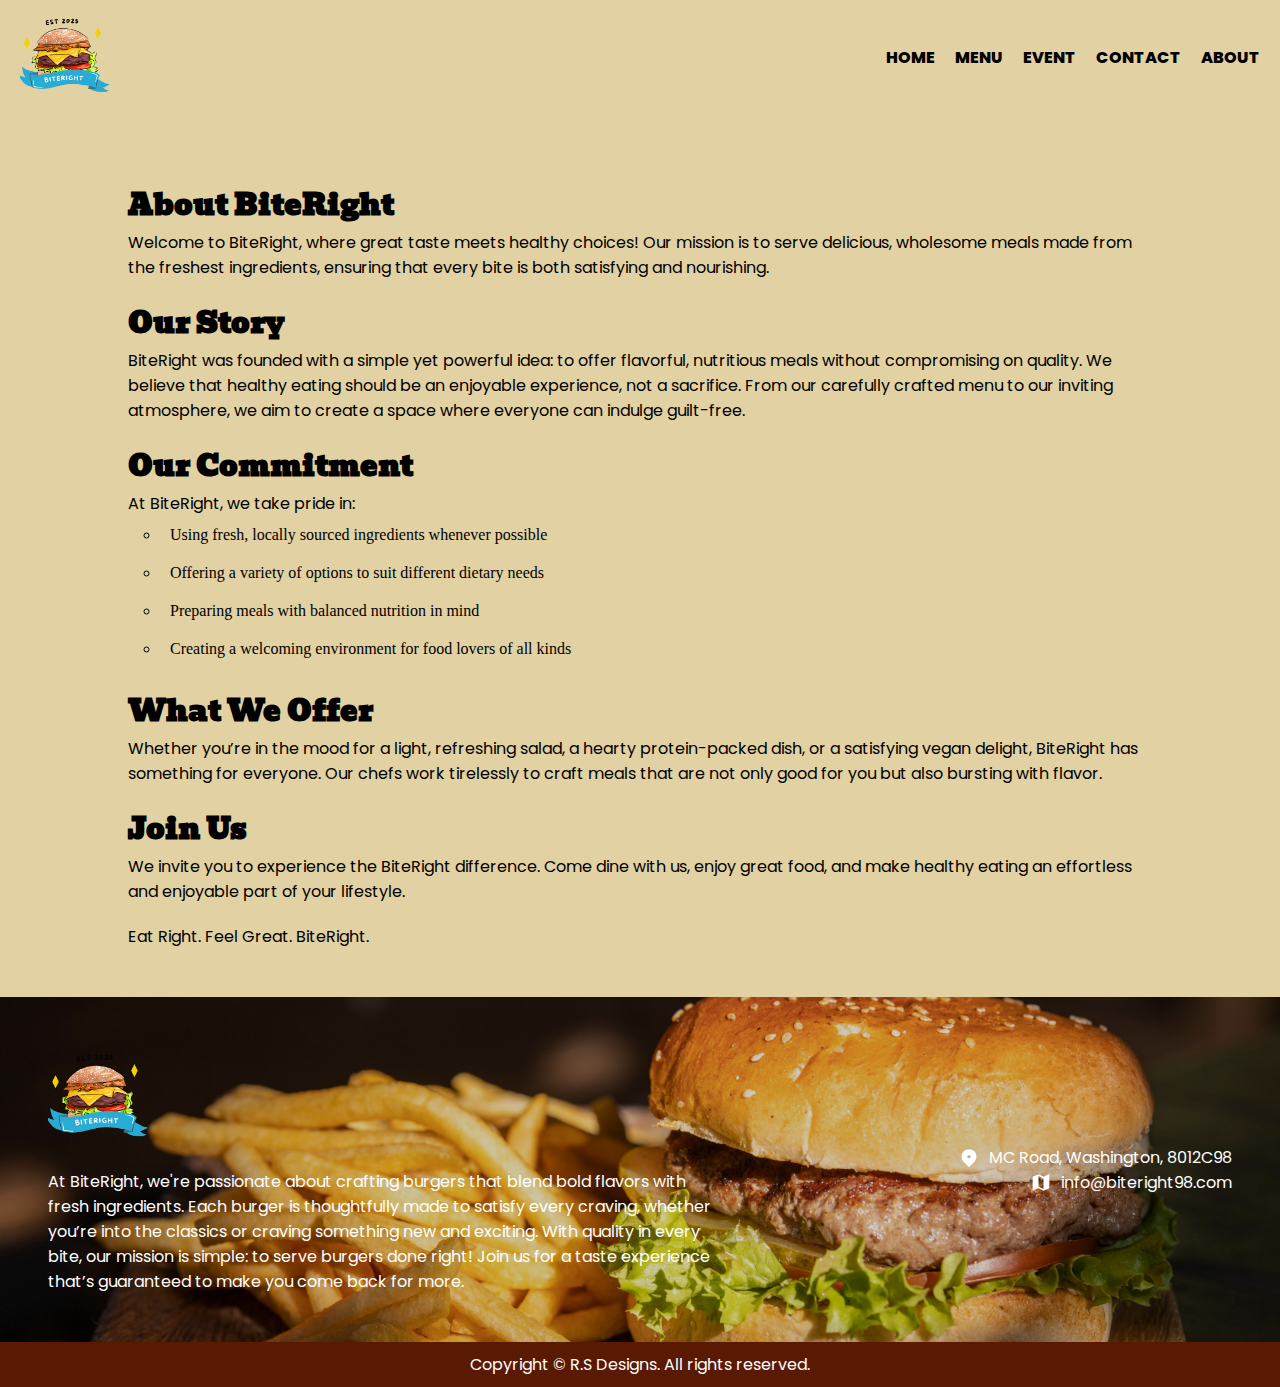
<file: about-us.html>
<!DOCTYPE html>
<html lang="en">
<head>
    <meta charset="UTF-8">
    <meta name="viewport" content="width=device-width, initial-scale=1.0">
    <title>About Us | BiteRight</title>
    <link rel="stylesheet" href="about-us.css">
    <link rel="shortcut icon" href="assets/Biteright.png" type="image/x-icon">
</head>
<body>
    <header id="hero">
        <nav>
            <div class="logo">
                <a href="index.html">
                    <img src="assets/Biteright.png" alt="Biteright Logo">
                </a>
            </div>
            <ul>
                <li><a href="index.html">Home</a></li>
                <li><a href="index.html">Menu</a></li>
                <li><a href="index.html">Event</a></li>
                <li><a href="index.html">Contact</a></li>
                <li><a href="about-us.html">About</a></li>
            </ul>

            <div id="sidebar" class="sidebar">
                <li><a href="index.html">Home</a></li>
                <li><a href="index.html">Menu</a></li>
                <li><a href="index.html">Event</a></li>
                <li><a href="index.html">Contact</a></li>
                <li><a href="about-us.html">About</a></li>
            </div>

            <img id="menuBtn" class="menu-btn" src="assets/menu-2-fill.svg" alt=""> 
        </nav>
    </header>

    <main class="about-main">
        <div>
            <h2>About BiteRight</h2>
            <p>Welcome to BiteRight, where great taste meets healthy choices! Our mission is to serve delicious, wholesome meals made from the freshest ingredients, ensuring that every bite is both satisfying and nourishing.</p>
        </div>

        <div>
            <h1>Our Story</h1>
            <p>BiteRight was founded with a simple yet powerful idea: to offer flavorful, nutritious meals without compromising on quality. We believe that healthy eating should be an enjoyable experience, not a sacrifice. From our carefully crafted menu to our inviting atmosphere, we aim to create a space where everyone can indulge guilt-free.</p>
        </div>

        <div>
            <h1>Our Commitment</h1>
            <p>At BiteRight, we take pride in:</p>
            <ul>
                <li>Using fresh, locally sourced ingredients whenever possible</li>
                <li>Offering a variety of options to suit different dietary needs</li>
                <li>Preparing meals with balanced nutrition in mind</li>
                <li>Creating a welcoming environment for food lovers of all kinds</li>
            </ul>
        </div>

        <div>
            <h1>What We Offer</h1>
            <p>Whether you’re in the mood for a light, refreshing salad, a hearty protein-packed dish, or a satisfying vegan delight, BiteRight has something for everyone. Our chefs work tirelessly to craft meals that are not only good for you but also bursting with flavor.</p>
        </div>

        <div>
            <h1>Join Us</h1>
            <p>We invite you to experience the BiteRight difference. Come dine with us, enjoy great food, and make healthy eating an effortless and enjoyable part of your lifestyle.</p>
        </div>        
        <p>Eat Right. Feel Great. BiteRight.</p>
    </main>

    <footer>
        <div class="footer-container about">
            <img src="assets/Biteright.png" alt="">
            <p>At BiteRight, we're passionate about crafting burgers that blend bold flavors with fresh ingredients. Each burger is thoughtfully made to satisfy every craving, whether you’re into the classics or craving something new and exciting. With quality in every bite, our mission is simple: to serve burgers done right! Join us for a taste experience that’s guaranteed to make you come back for more.</p>
        </div>

        <div class="footer-container contacts">
            <div class="location-container"><svg viewBox="0 0 24 24" fill="#fff" xmlns="http://www.w3.org/2000/svg" width="20px"><path d="M18.364 17.364L12 23.7279L5.63604 17.364C2.12132 13.8492 2.12132 8.15076 5.63604 4.63604C9.15076 1.12132 14.8492 1.12132 18.364 4.63604C21.8787 8.15076 21.8787 13.8492 18.364 17.364ZM12 13C13.1046 13 14 12.1046 14 11C14 9.89543 13.1046 9 12 9C10.8954 9 10 9.89543 10 11C10 12.1046 10.8954 13 12 13Z"/></svg>MC Road, Washington, 8012C98</div>
            <div class="location-container"><svg viewBox="0 0 24 24" fill="#fff" xmlns="http://www.w3.org/2000/svg" width="20px"><path d="M2 5L9 2L15 5L21.303 2.2987C21.5569 2.18992 21.8508 2.30749 21.9596 2.56131C21.9862 2.62355 22 2.69056 22 2.75827V19L15 22L9 19L2.69696 21.7013C2.44314 21.8101 2.14921 21.6925 2.04043 21.4387C2.01375 21.3765 2 21.3094 2 21.2417V5ZM15 19.7639V7.17594L14.9352 7.20369L9 4.23607V16.8241L9.06476 16.7963L15 19.7639Z"/></svg>info@biteright98.com</div>
        </div>
    </footer>

    <button id="topButton" onclick="scrollToTop()">Top</button>

    <div class="copyright-container">
        <p>Copyright &copy; <span id="year"></span> R.S Designs. All rights reserved.</p>
    </div>
</body>
</html>
</file>
<file: about-us.css>
@import url('https://fonts.googleapis.com/css2?family=Bevan&family=Poppins:wght@300;400;500;600;700;800;900&display=swap');

* {
    margin: 0;
    padding: 0;
    box-sizing: border-box;
}


ul, li, a {
    text-decoration: none;
    list-style: none;
    color: inherit;
}

:root {
    --text-color-1: #fff;
    --text-color-2: #000;
    --text-color-3: #868686;
    --color-1: #0F7991;
    --color-2: #E2D1A3;
    --color-3: #9AA31F;
    --color-4: #FF9429;
    --color-5: #B21000;
    --color-6: #591902;
    --color-7: #f7fd99;
    --color-8: #dadada;
}

header {
    background: linear-gradient(to bottom, #f6fd999f, #e2d1a3b6), url(/assets/background-illustrator.png);
    height: 100%;
    width: 100%;
}

header nav {
    display: flex;
    justify-content: space-between;
    align-items: center;
    padding: 10px 20px;
    background-color: var(--color-2);
}

header nav .logo img {
    width: 90px;
}

header nav .sidebar, 
header nav .menu-btn {
    display: none;
}

header nav ul {
    display: flex;
    gap: 20px;
    font-family: 'Poppins', sans-serif;
    text-transform: uppercase;
}

header nav ul li {
    transition: font-weight .3s ease-in-out;
    font-weight: 800;
}

header nav ul li:hover {
    color: var(--color-5);
    font-weight: 800;
}

header .hero-section {
    display: flex;
    justify-content: center;
    align-items: center;
    gap: 70px;
    margin-top: 1.5rem;
    font-family: 'Bevan', sans-serif;
    text-transform: uppercase;
    height: 602px;
}

header .hero-section .left {
    display: flex;
    flex-direction: column;
    gap: 20px;
}

header .hero-section .left p {
    font-size: .9rem;
    padding: 9px;
    width: 410px;
    border: 2px dashed var(--color-6);
}

header .hero-section .left button {
    width: 36%;
    padding: 10px;
    border: 2px solid var(--color-6);
    background: transparent;
    border-radius: 80px;
    color: var(--color-6);
    font-weight: 800;
    cursor: pointer;
    transition: background-color .3s ease-in-out;
    position: relative;
}

header .hero-section .left button:hover {
    background-color: var(--color-6);
    color: #fff;
}

header .hero-section .right img {
    width: 500px;
}

.about-main {
    background-color: var(--color-2);
    padding: 3rem 8rem;
}

.about-main h2,
.about-main h1 {
    font-family: "Bevan", sans-serif;
    font-size: 1.8rem;
    padding-bottom: 2px;
}

.about-main p {
    font-family: "Poppins", sans-serif;
    font-size: 1rem;
}

.about-main ul li {
    list-style: circle;
    margin-left: 2rem;
    padding: 10px;
}

.about-main div {
    margin-top: 20px;
    margin-bottom: 20px;
}

footer {
    padding: 3rem;
    display: flex;
    justify-content: space-between;
    align-items: center;
    background: linear-gradient(220deg, #0000002d, #00000033), url(assets/footer-image\(1\).jpg);
    background-position: center;
    background-repeat: no-repeat;
    background-size: cover;
    background-attachment: scroll;
}

footer .about img {
    width: 100px;
}

footer .about p {
    font-family: 'Poppins', sans-serif;
    color: var(--text-color-1);
    width: 80%;
    margin-top: 20px;
}

footer .contacts {
    padding: 3rem 0;
    width: 100%;
    display: flex;
    flex-direction: column;
    justify-content: center;
    align-items: flex-end;
    font-family: 'Poppins', sans-serif;
    color: var(--text-color-1);
}

footer .contacts .location-container {
    display: flex;
    gap: 10px;
}

.copyright-container {
    display: flex;
    justify-content: center;
    height: 100%;
    color: var(--text-color-1);
    font-family: 'Poppins', sans-serif;
    background-color: var(--color-6);
    padding: 10px;
}

#topButton {
    position: fixed;
    bottom: 20px;
    right: 20px;
    display: none;
    background-color: var(--color-6);
    color: white;
    border: none;
    padding: 10px 15px;
    cursor: pointer;
    border-radius: 5px;
    font-size: 16px;
    transition: background-color .3s ease-out;
}
#topButton:hover {
    background-color: var(--color-5);
}
</file>
